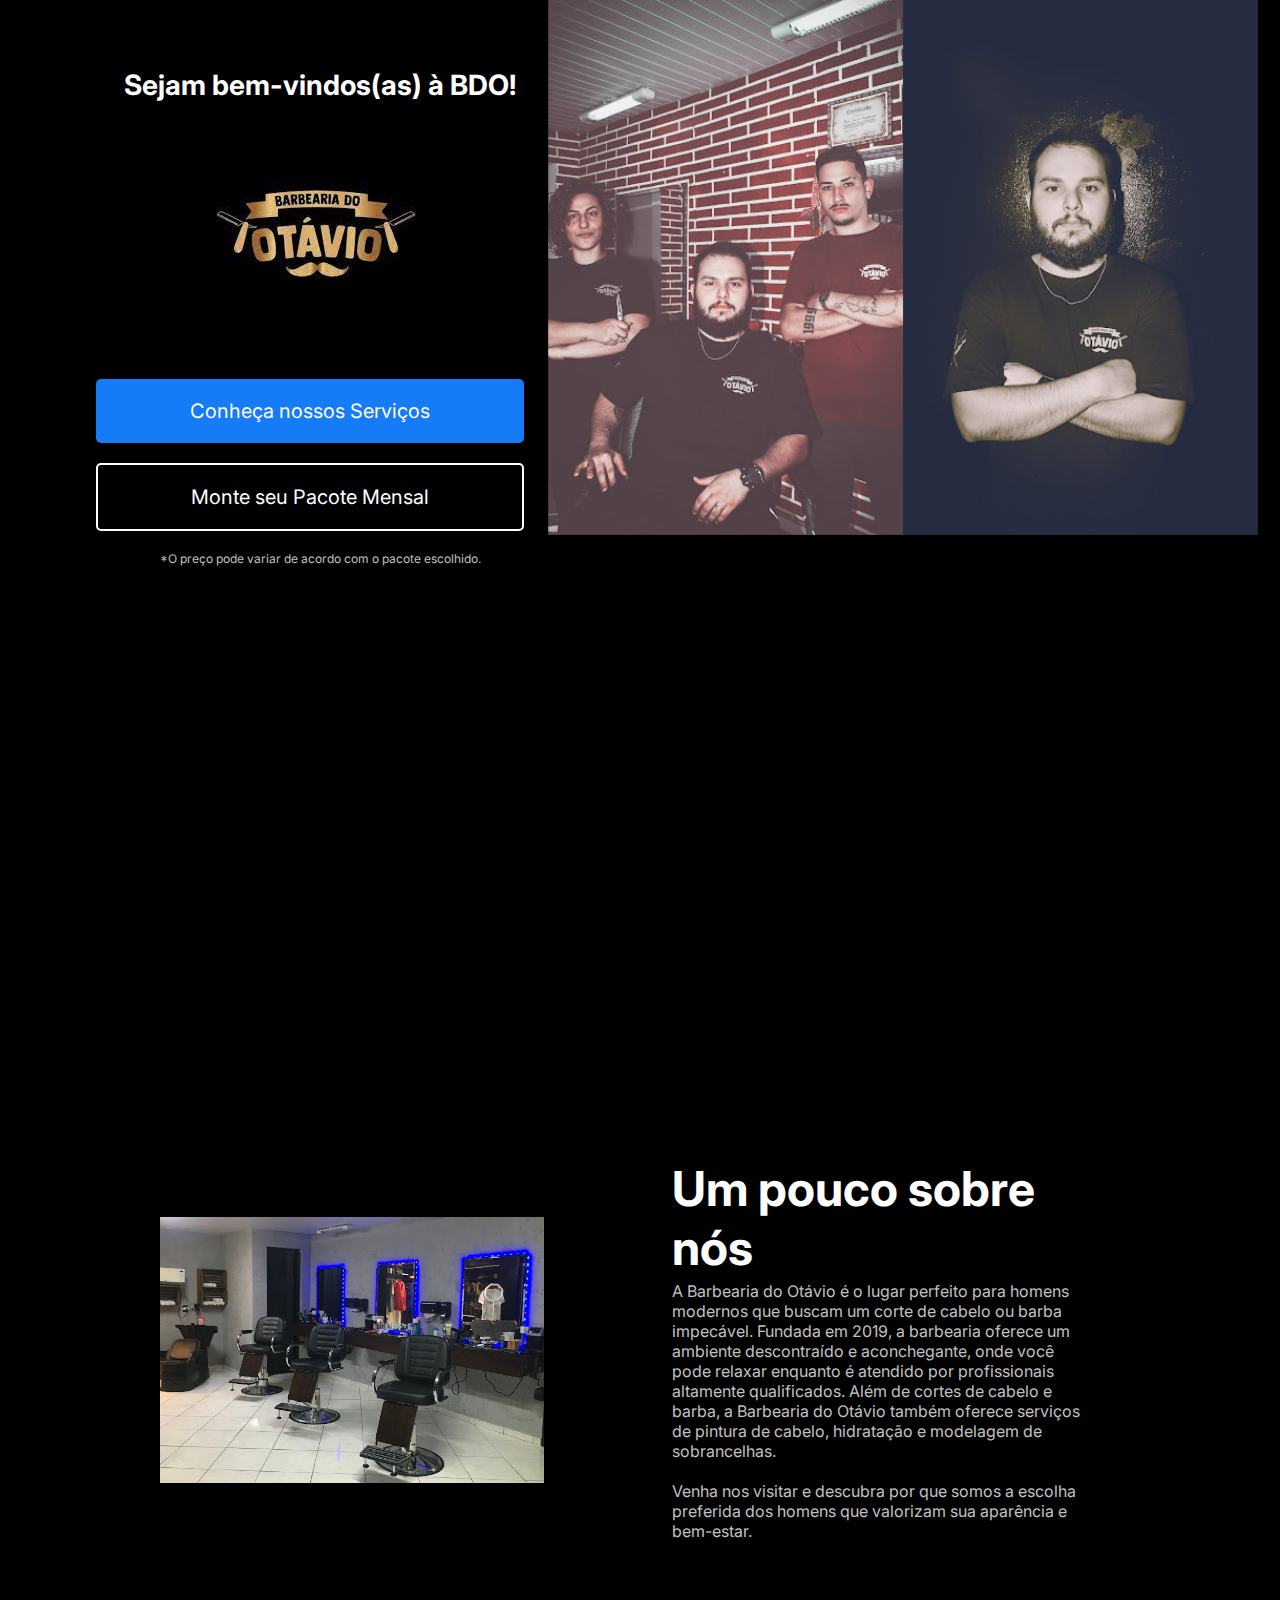
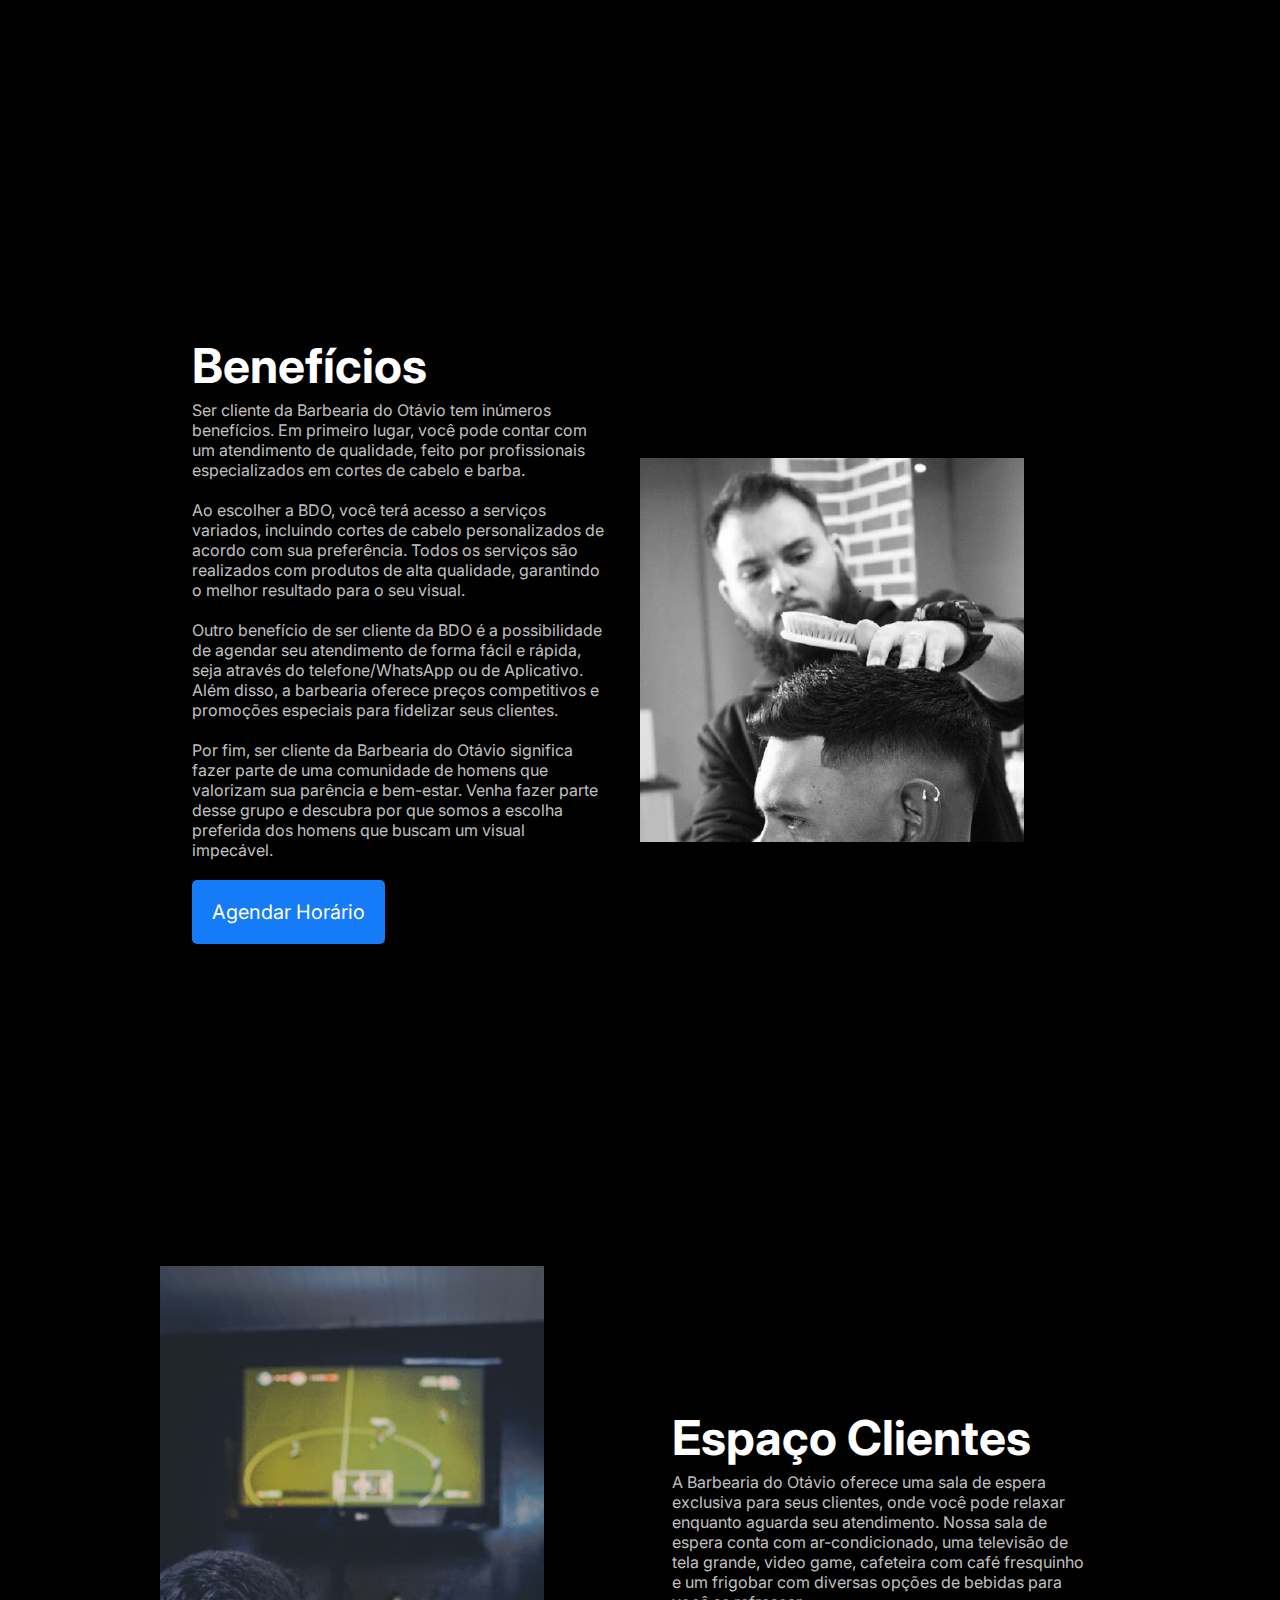
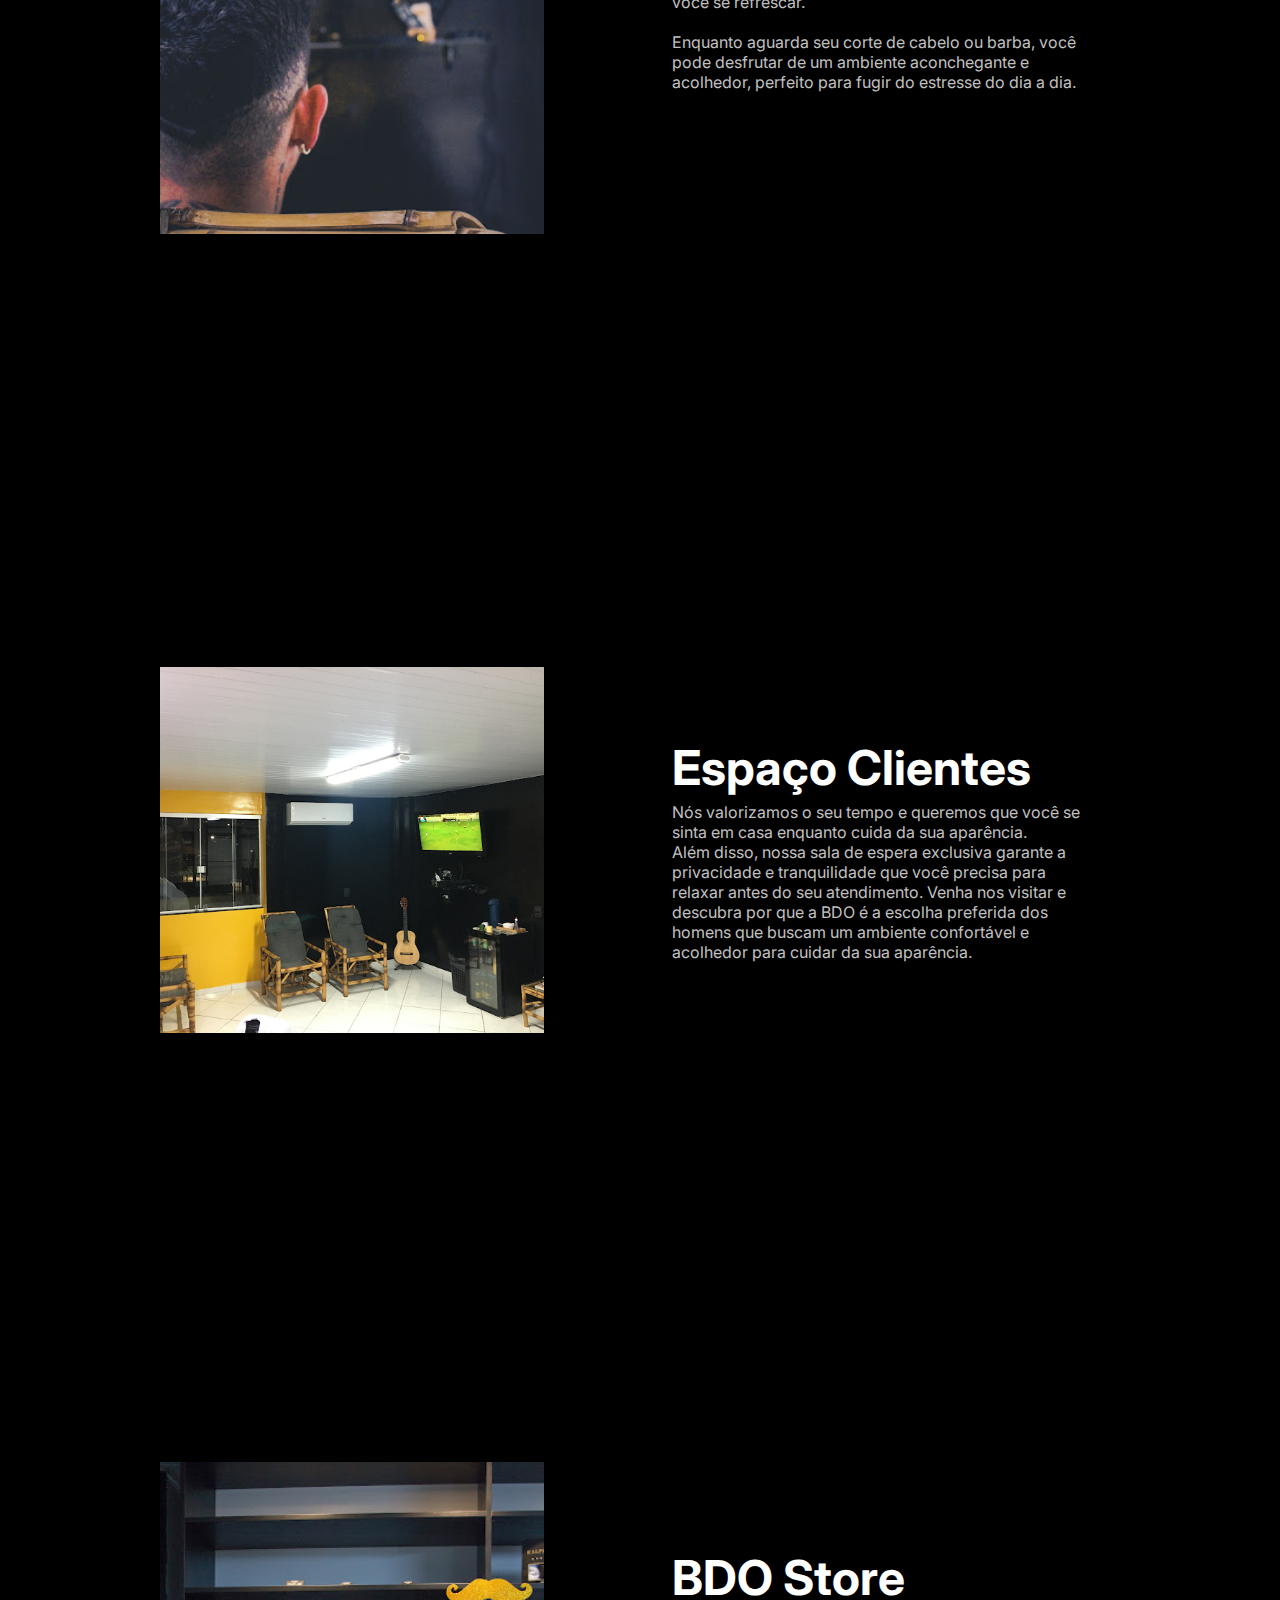
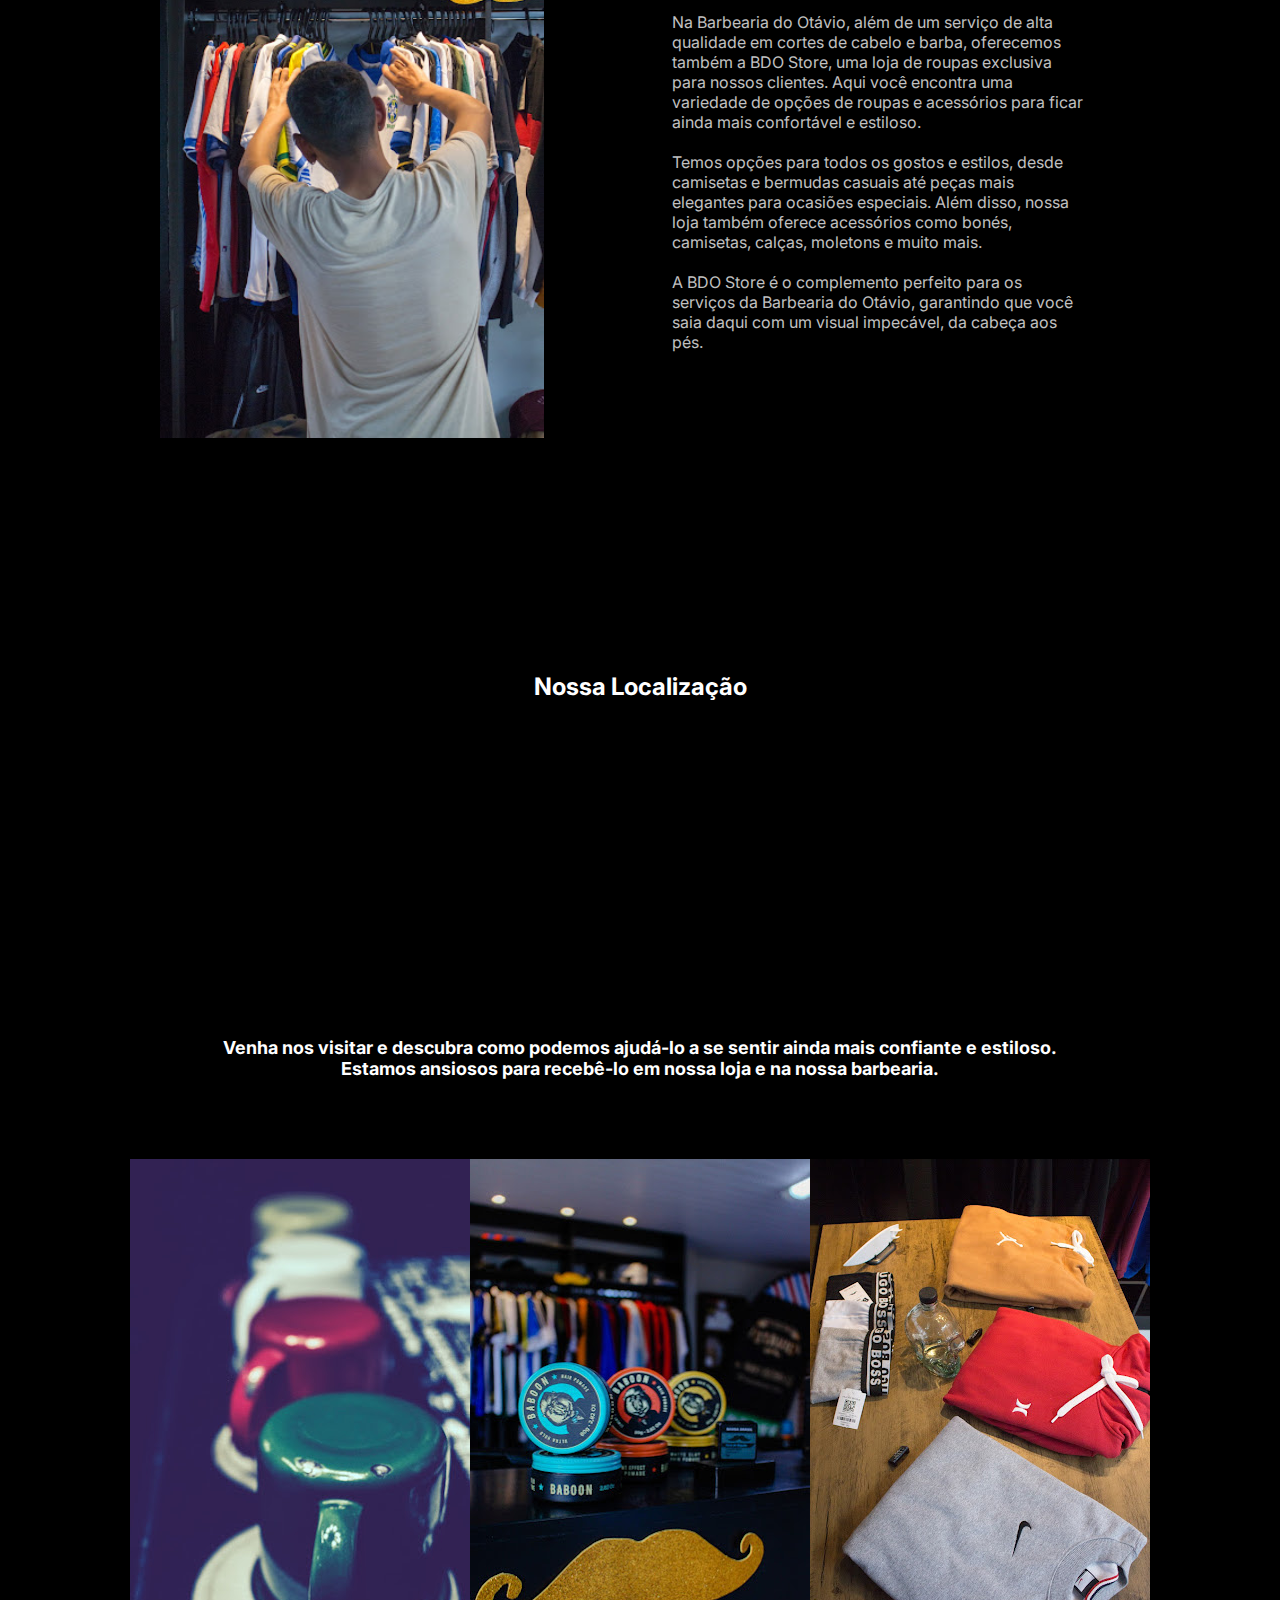
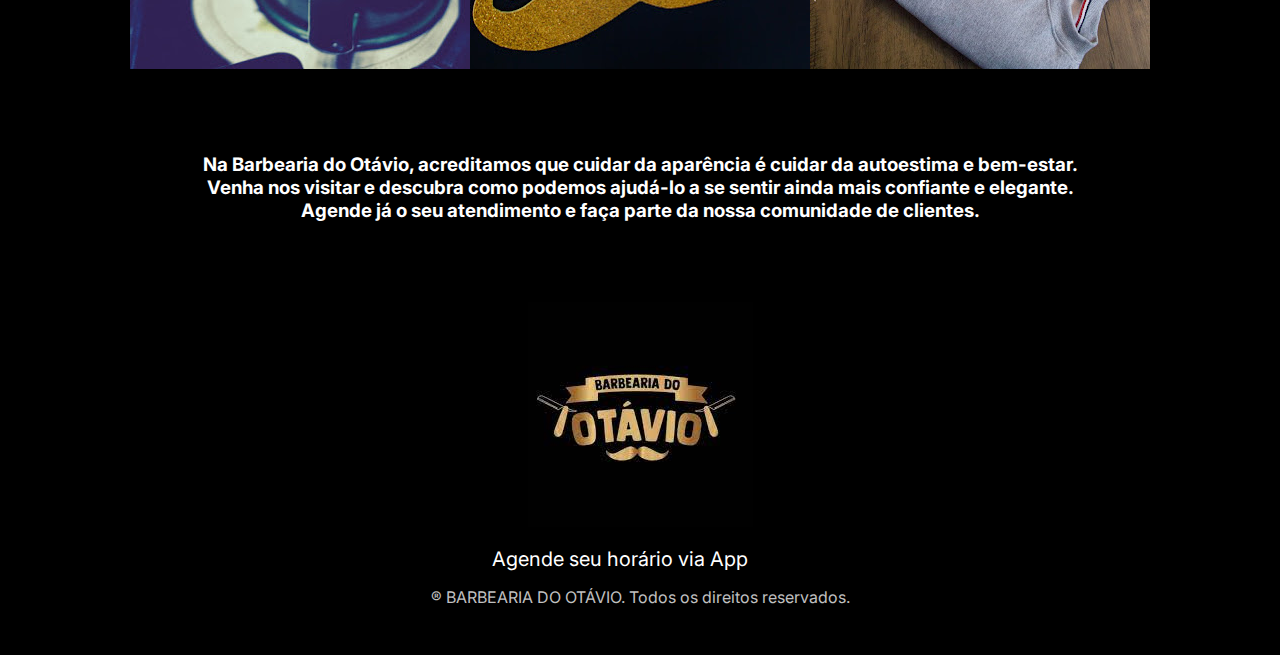
<file: index.html>
<!DOCTYPE html><!--Declara o tipo do arquivo-->
<html>
	<head>	<!--Cabeçalho da página-->
		<title>Barbearia do Otávio</title>
		<meta charset="utf-8"><!--Linguagem para reconhecer caracteres-->
		<meta name="viewport" content="width-device-width, initial-scale=1">
		<link rel="stylesheet" href="styles.css"><!--Relaciona o htms com o css-->
		<link rel="preconnect" href="https://fonts.googleapis.com">
		<link rel="preconnect" href="https://fonts.gstatic.com" crossorigin>
		<link href="https://fonts.googleapis.com/css2?family=Inter:wght@400;700&display=swap" rel="stylesheet">
	</head>
	<body><!--Corpo da Página-->
		<section class="container principal"><!--Define a Seção-->
			<div class="container__caixa">
				<h1 class="container__titulo"><br><br>Sejam bem-vindos(as) à BDO!</h1>
				<!--Busca a imagem na pasta-->
				<img src="img/Logo.png" alt="Logo da BDO" class="container__imagem">
				<a href="https://www.instagram.com/barbeariado.otavio/" class="container__botao">Conheça nossos Serviços</a><!--coloca um link na tela e uma escrita no link-->
				<a href="https://wa.me/4688132283" class="container__botao botao__secundario">Monte seu Pacote Mensal</a>
				<p class="container__aviso">*O preço pode variar de acordo com o pacote escolhido.</p>
			</div>
			</section><!--Fecha a seção"-->
			
			<section class="container secundario">
				<img src="img/Cadeiras.jpeg" alt="Cadeiras" class="secundario__imagem">
				<div class="container__descricao">
					<h2 class="descricao__titulo">Um pouco sobre nós</h2>
					<p class="descricao__texto">A Barbearia do Otávio é o lugar perfeito para homens modernos que buscam um corte de cabelo 
						ou barba impecável. Fundada em 2019, a barbearia oferece um ambiente descontraído e aconchegante, onde você pode 
						relaxar enquanto é atendido por profissionais altamente qualificados. Além de cortes de cabelo e barba, a Barbearia 
						do Otávio também oferece serviços de pintura de cabelo, hidratação e modelagem de sobrancelhas. <br><br>
						
						Venha nos visitar e descubra por que somos a escolha preferida dos homens que valorizam sua aparência e bem-estar.</p>
				</div>
			</section>

			<section class="container secundario">
				<div class="container__descricao">
					<h2 class="descricao__titulo">Benefícios</h2>
					<p class="descricao__texto">Ser cliente da Barbearia do Otávio tem inúmeros benefícios. Em primeiro lugar, você pode contar
						 com um atendimento de qualidade, feito por profissionais especializados em cortes de cabelo e barba.<br><br>

						Ao escolher a BDO, você terá acesso a serviços variados, incluindo cortes de cabelo personalizados de 
						acordo com sua preferência. Todos os serviços são realizados com produtos de alta qualidade, garantindo o melhor 
						resultado para o seu visual.<br><br>
						
						Outro benefício de ser cliente da BDO é a possibilidade de agendar seu atendimento de forma fácil e 
						rápida, seja através do telefone/WhatsApp ou de Aplicativo. Além disso, a barbearia oferece preços competitivos e 
						promoções especiais para fidelizar seus clientes.<br><br>
						
						Por fim, ser cliente da Barbearia do Otávio significa fazer parte de uma comunidade de homens que valorizam sua 
						parência e bem-estar. Venha fazer parte desse grupo e descubra por que somos a escolha preferida dos homens que buscam 
						um visual impecável.</p>
					<a href="https://topsalao.com/app/index.html?id=53751" class="container__botao secundario__botao">Agendar Horário</a>
					<!--<a href="https://topsalao.com/?id=53751"><img src="img/app_store_badge.png" class="media-object  img-responsive img-thumbnail"></a>-->
				</div>
				<img src="img/Corte 3.jpg" alt="Corte de Cabelo" class="secundario__imagem">
			</section>

			<section class="container secundario">
				<img src="img/Espaço Clientes 2.png" alt="Espaço dos Clientes" class="secundario__imagem">
				<div class="container__descricao">
					<h2 class="descricao__titulo">Espaço Clientes</h2>
					<p class="descricao__texto">A Barbearia do Otávio oferece uma sala de espera exclusiva para seus clientes, onde você pode 
						relaxar enquanto aguarda seu atendimento. Nossa sala de espera conta com ar-condicionado, uma televisão de tela grande, 
						video game, cafeteira com café fresquinho e um frigobar com diversas opções de bebidas para você se refrescar.<br><br>
						
						Enquanto aguarda seu corte de cabelo ou barba, você pode desfrutar de um ambiente aconchegante 
						e acolhedor, perfeito para fugir do estresse do dia a dia.</p>
				</div>
			</section>

			<section class="container secundario">
				<img src="img/Espaço Clientes.png" alt="Espaço dos Clientes 2" class="secundario__imagem">
				<div class="container__descricao">
					<h2 class="descricao__titulo">Espaço Clientes</h2>
					<p class="descricao__texto"> Nós valorizamos o seu tempo e queremos que você se sinta em 
						casa enquanto cuida da sua aparência.<br>
						
						Além disso, nossa sala de espera exclusiva garante a privacidade e tranquilidade que você precisa para relaxar antes 
						do seu atendimento. Venha nos visitar e descubra por que a BDO é a escolha preferida dos homens que buscam um ambiente 
						confortável e acolhedor para cuidar da sua aparência.</p>
				</div>
			</section>

			<section class="container secundario">
				<img src="img/Store 1.jpg" alt="BDO Store" class="secundario__imagem">
				<div class="container__descricao">
					<h2 class="descricao__titulo">BDO Store</h2>
					<p class="descricao__texto"> Na Barbearia do Otávio, além de um serviço de alta qualidade em cortes de cabelo e barba, 
						oferecemos também a BDO Store, uma loja de roupas exclusiva para nossos clientes. Aqui você encontra uma variedade de 
						opções de roupas e acessórios para ficar ainda mais confortável e estiloso.<br><br>

						Temos opções para todos os gostos e estilos, desde camisetas e bermudas casuais até peças mais elegantes para ocasiões 
						especiais. Além disso, nossa loja também oferece acessórios como bonés, camisetas, calças, moletons e muito mais.<br><br>
						
						A BDO Store é o complemento perfeito para os serviços da Barbearia do Otávio, garantindo que você saia daqui com um 
						visual impecável, da cabeça aos pés.</p>
				</div>
			</section>

			<section class="dispositivos">
				<h2 class="localizacao">Nossa Localização</h2>
				<div class="mapa" style="width: 100%"><iframe width= 80%" height="300" frameborder="0" scrolling="no" marginheight="0" marginwidth="0" src="https://maps.google.com/maps?width=100%25&amp;height=600&amp;hl=pt&amp;q=R.%20Tocantins,%201376%20-%20Baixada+(Barbearia%20do%20Ot%C3%A1vio)&amp;t=k&amp;z=14&amp;ie=UTF8&amp;iwloc=B&amp;output=embed"><a href="https://www.gps.ie/golf-gps/">golf gps</a></iframe></div>
			</section>

			<section class="dispositivos">
					<h2 class="dispositivos__titulo">Venha nos visitar e descubra como podemos ajudá-lo a se sentir ainda mais 
						confiante e estiloso. <br> Estamos ansiosos para recebê-lo em nossa loja e na nossa barbearia.</h2>
					<ul class="dispositivos__lista">
						<li>
							<img src="img/Café.jpeg" alt="Cafézinho Fresco">
						</li>
						<li>
							<img src="img/Store 4.jpeg" alt="Pomadas Baboon">
						</li>
						<li>
							<img src="img/Store 3.jpg" alt="BDO Store">
						</li>
					</ul>
					<h3>Na Barbearia do Otávio, acreditamos que cuidar da aparência é cuidar da autoestima e 
						bem-estar. <br> Venha nos visitar e descubra como podemos ajudá-lo a se sentir ainda mais confiante e elegante. <br>
						Agende já o seu atendimento e faça parte da nossa comunidade de clientes.</h3>
			</section>

			<footer class="rodape">
				<img src="img/Logo.png" alt="Logo BDO" class="rodape__logo">
				<ul class="rodape__lista">
					<li class="lista__link">
						<a href="https://topsalao.com/app/index.html?id=53751">Agende seu horário via App</a>
					</li>
				</ul>
				<p class="rodape__texto">® BARBEARIA DO OTÁVIO. Todos os direitos reservados.</p>
					<p class="rodape__texto"></p>
			</footer>
	</body>
</file>
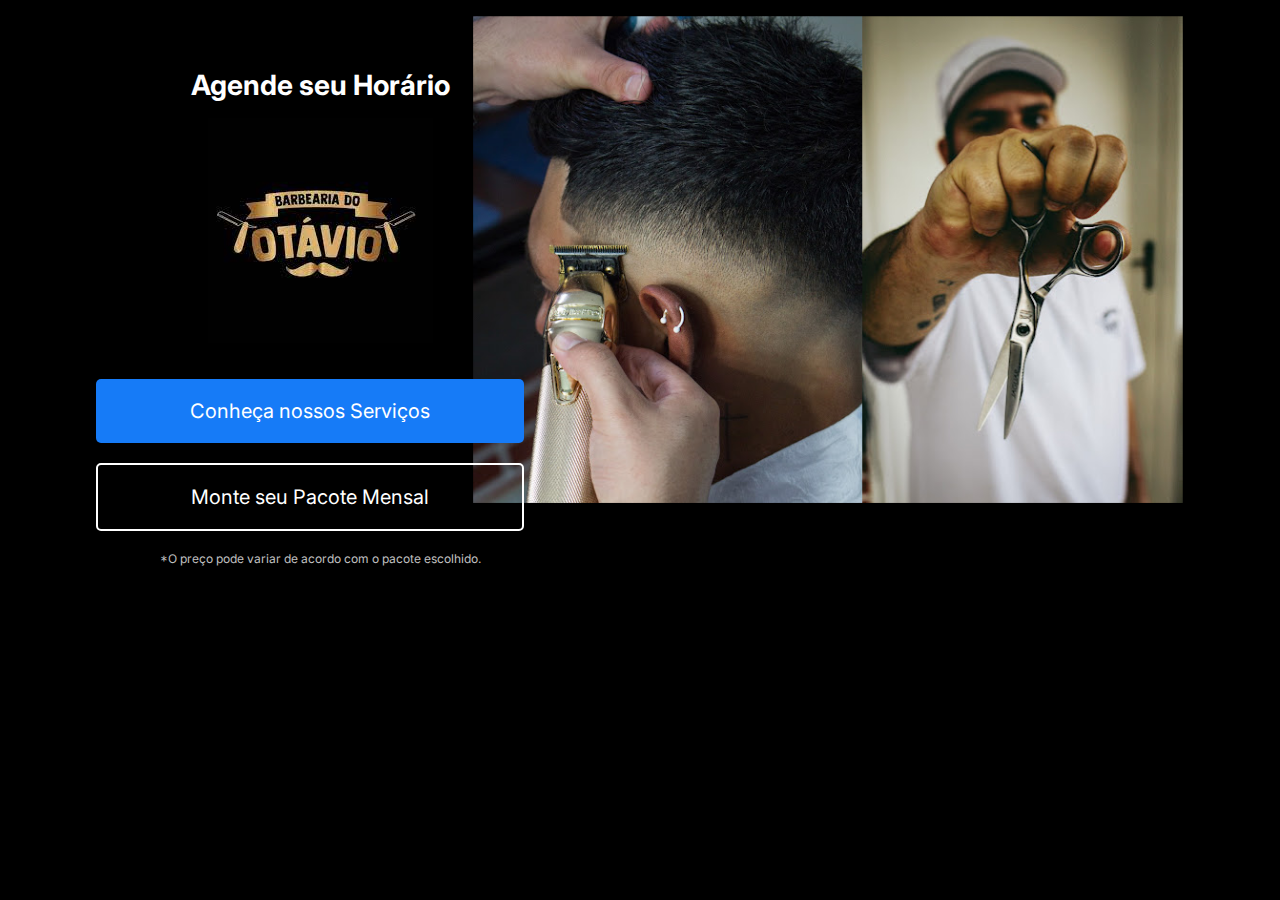
<file: agendamento.html>
<!DOCTYPE html><!--Declara o tipo do arquivo-->
<html>
	<head>	<!--Cabeçalho da página-->
		<title>Agendamento BDO</title>
		<meta charset="utf-8"><!--Linguagem para reconhecer caracteres-->
		<meta name="viewport" content="width-device-width, initial-scale=1">
		<link rel="stylesheet" href="styles.css"><!--Relaciona o htms com o css-->
		<link rel="preconnect" href="https://fonts.googleapis.com">
		<link rel="preconnect" href="https://fonts.gstatic.com" crossorigin>
		<link href="https://fonts.googleapis.com/css2?family=Inter:wght@400;700&display=swap" rel="stylesheet">
	</head>
    <body>
        <section class="container agendamento"><!--Define a Seção-->
			<div class="container__caixa">
				<h1 class="container__titulo"><br><br>Agende seu Horário</h1>
				<!--Busca a imagem na pasta-->
				<img src="img/Logo.png" alt="Logo da BDO" class="container__imagem">
				<a href="#" class="container__botao">Conheça nossos Serviços</a><!--coloca um link na tela e uma escrita no link-->
				<a href="#" class="container__botao botao__secundario">Monte seu Pacote Mensal</a>
				<p class="container__aviso">*O preço pode variar de acordo com o pacote escolhido.</p>
			</div>
			</section>
    </body>
</file>
<file: styles.css>
:root {/*Declaração de Variáveis*/
	--branco-principal: #FFFFFF;
	--cinza-secundario: #C0C0C0;
	--botao-azul: #167BF7;
	--cor-de-fundo: #000000;
	--fonte-principal: 'Inter';
	--botao-azul-efeito: #00ff0d;
}

body {/*Corpo da Página*/
	background-color: var(--cor-de-fundo);/*Plano de Fundo + Cor*/
	color: var(--branco-principal);/*Cor da Escrita*/
	font-family: var(--fonte-principal);
	font-size: 16px;
	font-weight: 400;
}

* {/*Define as margens da tela toda*/
	margin: 0;
	padding: 0;
}

.principal {/*Inclusão de Imagens e ajuste de tamanhos*/
	background-image: url("img/Equipe\ 2.png");
	background-repeat: no-repeat;
	background-size: contain;
	align-items: right;
	text-align: center;
}

.container {/*Define o espaço que a imagem ocupa na tela*/
	height: 100vh;
	display: grid;
	grid-template-columns: 50% 50%;
}

.container__botao {/*Classe botão declarada no index*/
	background-color: var(--botao-azul);
	border-radius: 5px;
	padding: 1em;
	color: var(--branco-principal);
	display: block;
	text-decoration: none;
	margin-bottom: 1em;
}

.botao__secundario {
	background-color: transparent;
	border: 2px solid var(--branco-principal);
}

.container__aviso {
	font-size: 12px;
	color: var(--cinza-secundario);
}

.container__caixa {
	margin: 0 6em;
}

.container__titulo {
	font-size: 28px;
	font-weight: 700;
}

.container__imagem {
	margin: 1em 0 2em 0;
}

.secundario__imagem {
	width: 80%;
}

.secundario__imagem:hover {
	transform: scale(1.1);
}

.secundario {
	align-items: center;
	margin: 0 10em 0 10em;
}

.descricao__titulo {
	font-weight: 700;
	font-size: 48px;
	color: var(--branco-principal);
	margin-bottom: 0.1em;
}

.descricao__titulo:hover {
	transform: scale(1.1);
}

.descricao__texto {
	color: var(--cinza-secundario);
}

.descricao__texto:hover {
	transform: scale(1.1);
}

.secundario__botao {
	display: inline-block;
	margin-top: 1em;
}

.container__descricao {
	padding: 2em;
}

.dispositivos__lista {
	display: flex;
	justify-content: center;
	list-style-type: none;
	margin: 5em 0;
}

.dispositivos {
	text-align: center;
}

.dispositivos__titulo {
	font-size: 18px;
	color: var(--branco-principal);
}

.lista__itens {
	font-size: 32px;
	color: var(--branco-principal);
}

.rodape__lista {
	display: flex;
	justify-content: center;
	list-style-type: none;
	margin-top: 1em;
}

.lista__link, a {
	font-size: 20px;
	margin-right: 1em;
	text-decoration: none;
	color: var(--branco-principal);
}

.rodape__texto {
	font-size: 16px;
	margin: 1em 0;
	color: var(--cinza-secundario);
}

.rodape {
	text-align: center;
	margin: 5em 2em 3em;
}

.lista__link a:hover {
	color: var(--botao-azul);
}

.lista__link a:active {
	color: green;
}

.container__botao:hover {
	background-color: var(--botao-azul-efeito);
	color: var(--cor-de-fundo);
}

.agendamento {/*Inclusão de Imagens e ajuste de tamanhos*/
	background-image: url("img/agendamento.png");
	background-repeat: no-repeat;
	background-size: contain;
	align-items: right;
	text-align: center;
}

.localizacao {
	margin-top: 3em;
}

.mapa {
	margin-top: 1em;
	margin-bottom: 1em;
}

.mapa:hover {
	transform: scale(1.1);
}
</file>
